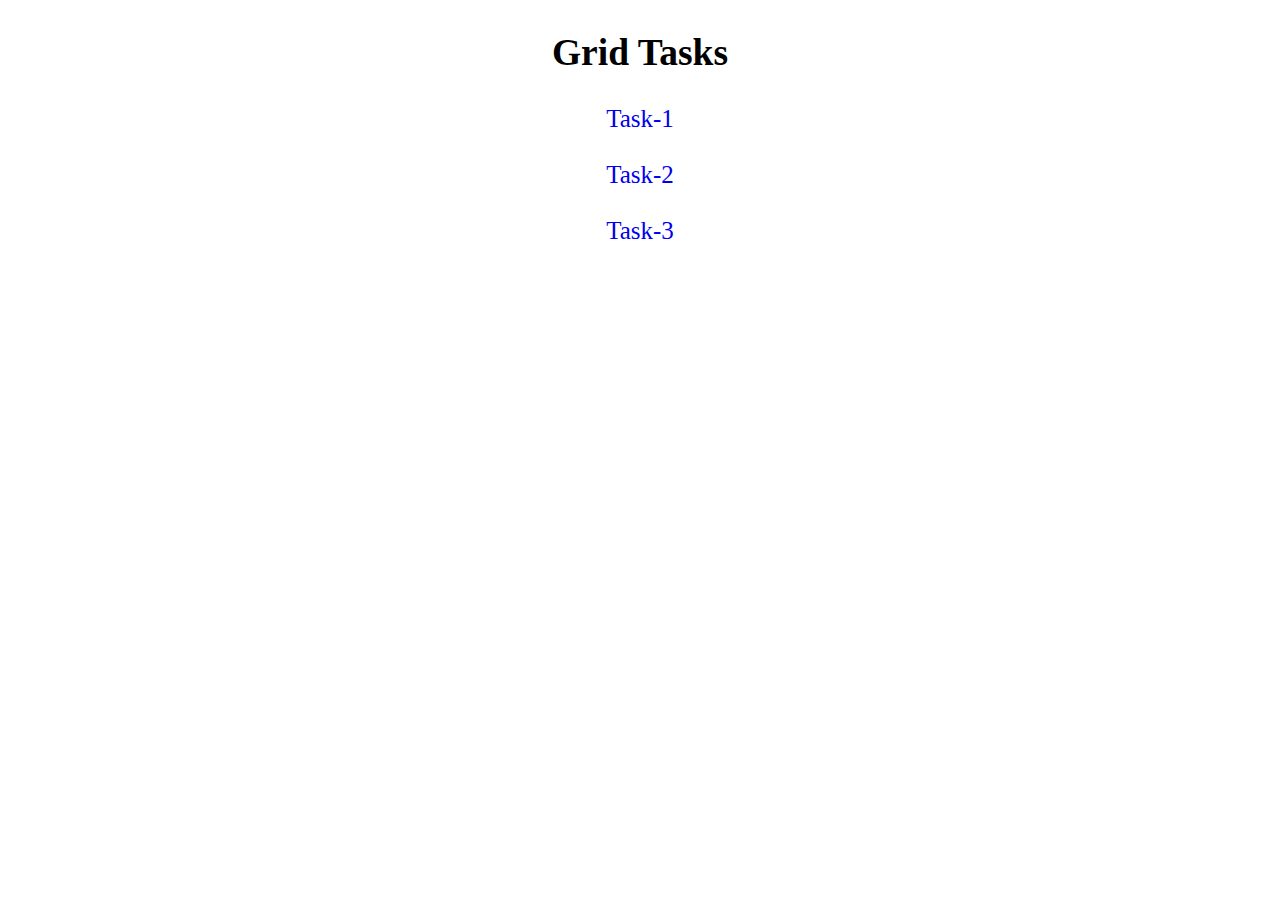
<file: index.html>
<!DOCTYPE html>
<html lang="en">

<head>
    <meta charset="UTF-8">
    <meta name="viewport" content="width=device-width, initial-scale=1.0">
    <title>Transitions and Animations</title>
    <style>
        body {
            font-size: 25px;
        }

        section {
            text-align: center;
        }

        a {
            text-decoration: none;
        }

        a:hover {
            font-size: 30px;
        }
    </style>
</head>

<body>
    <section>
        <h2>Grid Tasks</h2>
        <a href="./task1.html">Task-1</a>
        <br>
        <br>
        <a href="./task2.html">Task-2</a>
        <br>
        <br>
        <a href="./task3.html">Task-3</a>
    </section>
</body>

</html>
</file>
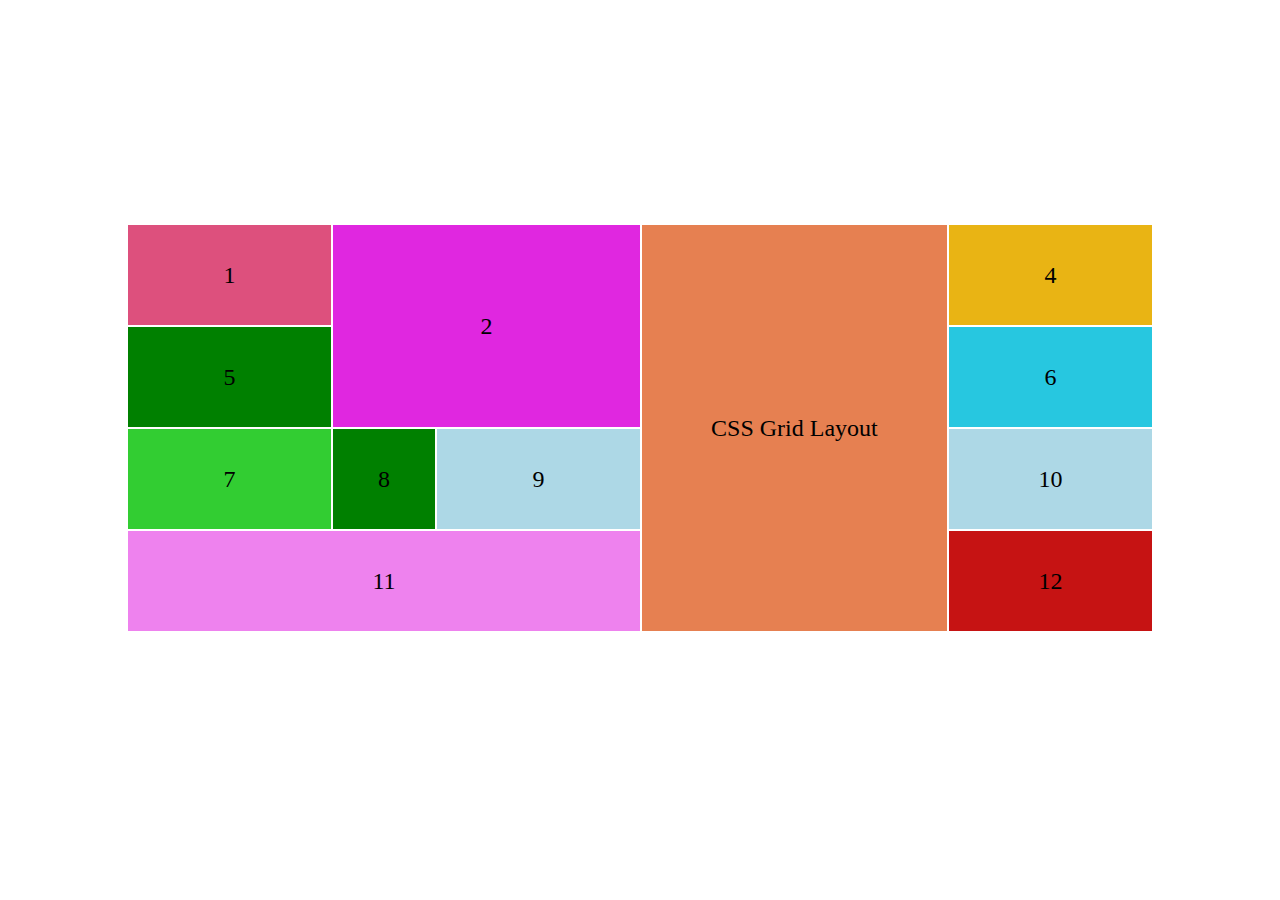
<file: task1.html>
<!DOCTYPE html>
<html lang="en">

<head>
    <meta charset="UTF-8">
    <meta name="viewport" content="width=device-width, initial-scale=1.0">
    <title>Gird Layout - 1</title>
    <link rel="stylesheet" href="./task1.css">
</head>

<body>
    <div class="grid-container">
        <div class="container-1">1</div>
        <div class="container-2">2</div>
        <div class="container-3">CSS Grid Layout</div>
        <div class="container-4">4</div>
        <div class="container-5">5</div>
        <div class="container-6">6</div>
        <div class="container-7">7</div>
        <div class="container-8">8</div>
        <div class="container-9">9</div>
        <div class="container-10">10</div>
        <div class="container-11">11</div>
        <div class="container-12">12</div>

    </div>

</body>

</html>
</file>
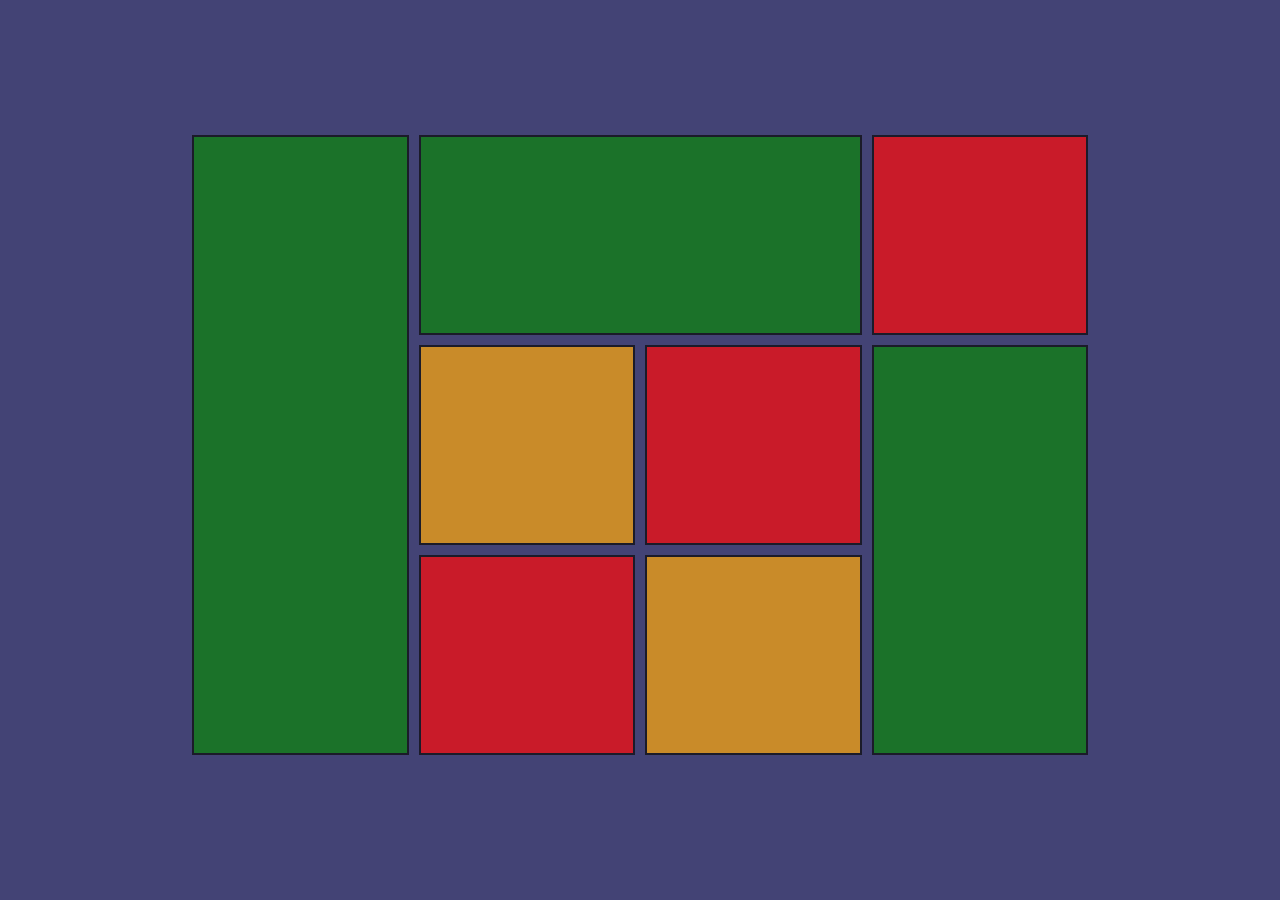
<file: task2.html>
<!DOCTYPE html>
<html lang="en">

<head>
    <meta charset="UTF-8">
    <meta name="viewport" content="width=device-width, initial-scale=1.0">
    <title>Gird Layout - 2</title>
    <link rel="stylesheet" href="./task2.css">
</head>

<body>
    <div class="grid-container">
        <div class="item-1"></div>
        <div class="item-2"></div>
        <div class="item-3"></div>
        <div class="item-4"></div>
        <div class="item-5"></div>
        <div class="item-6"></div>
        <div class="item-7"></div>
        <div class="item-8"></div>
    </div>

</body>

</html>
</file>
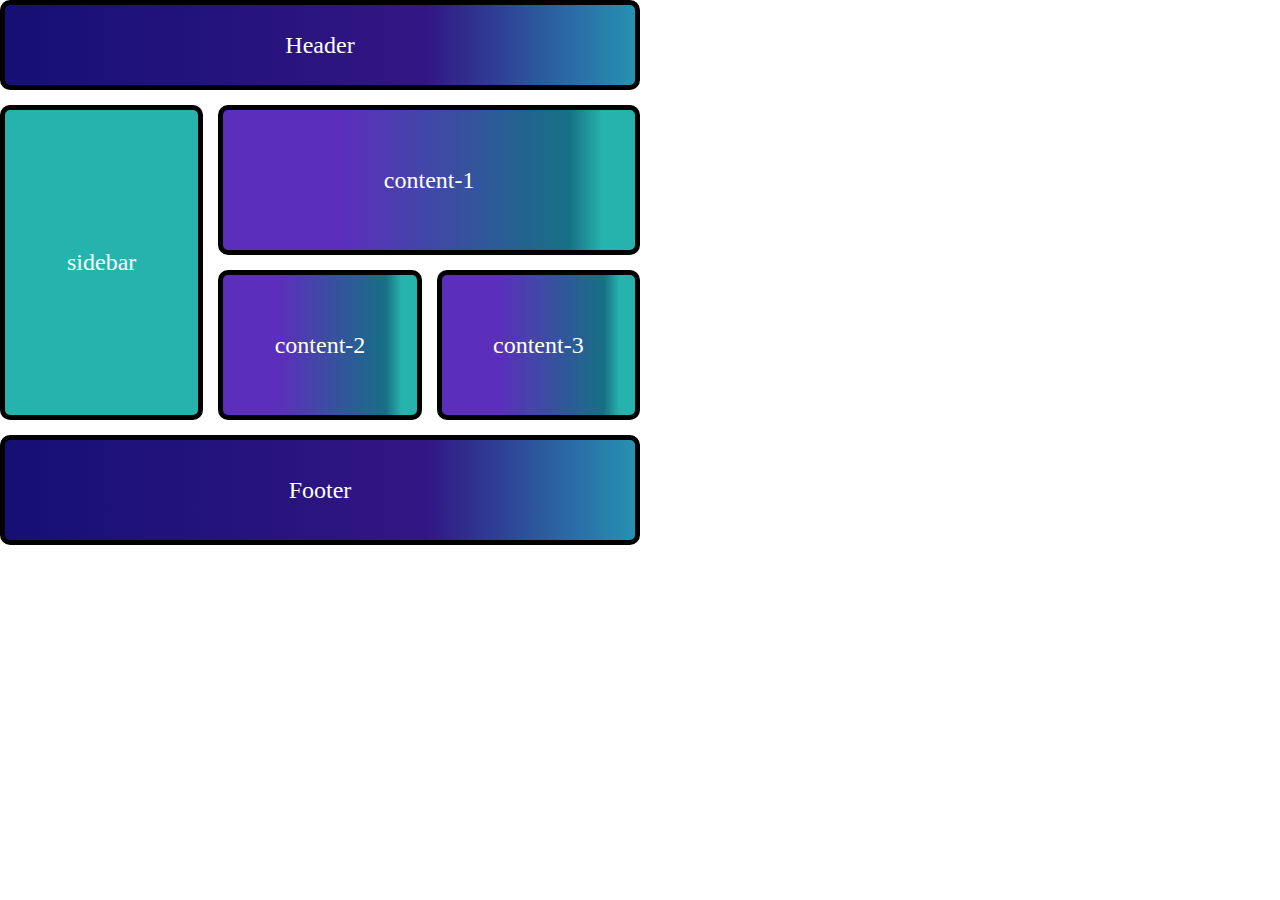
<file: task3.html>
<!DOCTYPE html>
<html lang="en">

<head>
    <meta charset="UTF-8">
    <meta name="viewport" content="width=device-width, initial-scale=1.0">
    <title>Gird Layout - 3</title>
    <link rel="stylesheet" href="./task3.css">
</head>

<body>
    <div class="main">
        <div class="grid-container">
            <div class="section-1">Header</div>
            <div class="section-2">sidebar</div>
            <div class="section-3">content-1</div>
            <div class="section-4">content-2</div>
            <div class="section-5">content-3</div>
            <div class="section-6">Footer</div>
        </div>
    </div>

</body>

</html>
</file>
<file: task1.css>
* {
    margin: 0;
    padding: 0;
    box-sizing: border-box;
}

.grid-container {
    position: absolute;
    top: 50%;
    left: 50%;
    transform: translate(-50%, -50%);
    width: 80%;
    height: 50%;
    display: grid;
    grid-template-columns: 2fr 1fr 2fr 3fr 2fr;
    grid-template-rows: repeat(4, 100px);
    gap: 2px;
}

[class|="container"] {
    padding: 10px;
    font-size: x-large;
    display: flex;
    justify-content: center;
    align-items: center;
}

.container-1 {
    background-color: rgb(221, 80, 125);
}

.container-2 {
    background-color: rgb(224, 39, 224);
    grid-column-start: 2;
    grid-column-end: 4;
    grid-row-start: 1;
    grid-row-end: 3;
}

.container-3 {
    background-color: rgba(224, 98, 39, 0.808);
    grid-row-start: 1;
    grid-row-end: 5;
    grid-column-start: 4;
    grid-column-end: 5;
}

.container-4 {
    background-color: rgb(233, 180, 20);
}

.container-5 {
    background-color: green;
}

.container-6 {
    background-color: rgb(39, 199, 224);
}

.container-7 {
    background-color: limegreen;
}

.container-8 {
    background-color: green;
}

.container-9 {
    background-color: lightblue;
}

.container-10 {
    background-color: lightblue;
}

.container-11 {
    background-color: violet;
    grid-column-start: 1;
    grid-column-end: 4;
}

.container-12 {
    background-color: rgb(198, 19, 19);
}

@media screen and (max-width : 700px) {
    .container-3 {
        font-size: medium;
        text-align: center;
    }
}
</file>
<file: task2.css>
* {
    margin: 0;
    padding: 0;
    box-sizing: border-box;
    opacity: 0.95;
}

body {
    background-color: rgba(27, 27, 86, 0.865);
    opacity: 0.8;
}

.grid-container {
    position: absolute;
    top: 40%;
    left: 50%;
    transform: translate(-50%, -50%);
    width: 70%;
    height: 50%;
    display: grid;
    grid-template-columns: repeat(4, 1fr);
    grid-template-rows: repeat(3, 200px);
    gap: 10px;
}

[class|="item"] {
    padding: 10px;
    font-size: x-large;
    display: flex;
    justify-content: center;
    align-items: center;
    border: 2px solid black;
}

.item-1,
.item-2,
.item-6 {
    background-color: green;
}

.item-3,
.item-5,
.item-7 {
    background-color: red;
}

.item-4,
.item-8 {
    background-color: orange;
}

.item-1 {
    grid-row-start: 1;
    grid-row-end: 4;
}

.item-2 {
    grid-column-start: 2;
    grid-column-end: 4;
}

.item-6 {
    grid-row-start: 2;
    grid-row-end: 4;
    grid-column-start: 4;
    grid-column-end: 5;
}
</file>
<file: task3.css>
* {
    margin: 0;
    padding: 0;
    box-sizing: border-box;
}

.grid-container {
    width: 50vw;
    height: 60vh;
    display: grid;
    grid-template-columns: repeat(3, 1fr);
    grid-template-rows: 90px 150px 150px 110px;
    gap: 15px;
}

[class|="section"] {
    color: white;
    padding: 10px;
    font-size: x-large;
    display: flex;
    justify-content: center;
    align-items: center;
    border: 5px solid black;
    border-radius: 10px;
}

.section-1 {
    grid-column-start: 1;
    grid-column-end: 4;
    background: rgb(21, 16, 115);
    background: linear-gradient(90deg, rgba(21, 16, 115, 1) 0%, rgba(49, 20, 132, 0.9921218487394958) 67%, rgba(39, 145, 179, 1) 100%);
}

.section-2 {
    grid-row-start: 2;
    grid-row-end: 4;
    background: rgb(21, 16, 115);
    background: linear-gradient(90deg, rgba(21, 16, 115, 1) 0%, rgba(20, 132, 108, 0.9921218487394958) 0%, rgba(39, 179, 173, 1) 0%);
}

.section-3 {
    grid-column-start: 2;
    grid-column-end: 4;
    background: rgb(91, 47, 188);
    background: linear-gradient(90deg, rgba(91, 47, 188, 1) 30%, rgba(20, 111, 132, 0.9921218487394958) 84%, rgba(39, 179, 173, 1) 92%);
}

.section-4 {
    background: rgb(91, 47, 188);
    background: linear-gradient(90deg, rgba(91, 47, 188, 1) 30%, rgba(20, 111, 132, 0.9921218487394958) 84%, rgba(39, 179, 173, 1) 92%);
}

.section-5 {
    background: rgb(91, 47, 188);
    background: linear-gradient(90deg, rgba(91, 47, 188, 1) 30%, rgba(20, 111, 132, 0.9921218487394958) 84%, rgba(39, 179, 173, 1) 92%);
}

.section-6 {
    grid-column-start: 1;
    grid-column-end: 4;
    background: rgb(21, 16, 115);
    background: linear-gradient(90deg, rgba(21, 16, 115, 1) 0%, rgba(49, 20, 132, 0.9921218487394958) 67%, rgba(39, 145, 179, 1) 100%);
}

@media screen and (max-width : 800px) {
    .grid-container {
        width: 45vw;
        height: 55vh;
    }
}
</file>
